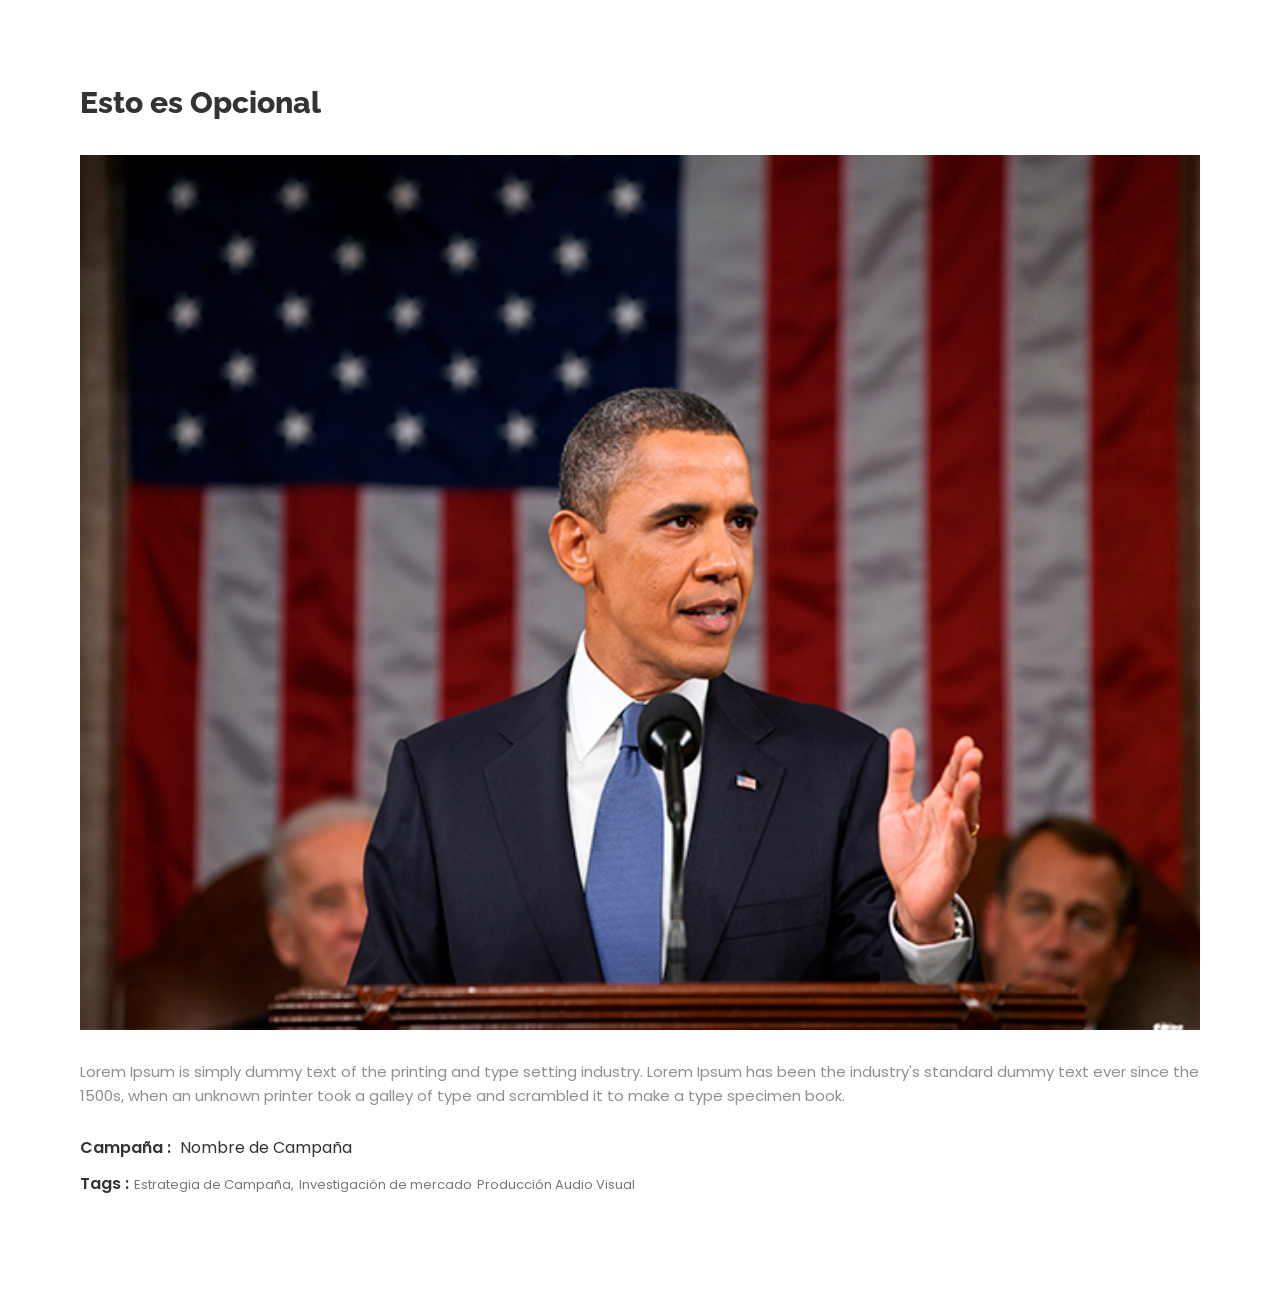
<file: original/portfolio-1.html>
<!DOCTYPE html>
 <html lang="zxx">

    <head>

    	<!-- Metas -->
        <meta charset="utf-8">
		<meta http-equiv="X-UA-Compatible" content="IE=edge" />
        <meta name="viewport" content="width=device-width, initial-scale=1, maximum-scale=1" />
		<meta name="keywords" content="HTML5 Template Infinity onepage themeforest" />
		<meta name="description" content="Infinity - Onepage Multi-Purpose HTML5 Template" />
		<meta name="author" content="UI-ThemeZ" />

		<!-- Title  -->
		<title>Infinity</title>

		<!-- Favicon -->
		<link rel="shortcut icon" href="img/favicon.ico" />

		<!-- Fonts -->
		<link href="https://fonts.googleapis.com/css?family=Poppins:200,300,400,500,600,700,800" rel="stylesheet" />
		<link href="https://fonts.googleapis.com/css?family=Raleway:200,300,400,600,700,800" rel="stylesheet">
		
		<!-- Plugins -->
		<link rel="stylesheet" href="css/plugins.css" />

        <!-- Core Style Css -->
        <link rel="stylesheet" href="css/style.css" />

    </head>

    <body>


    	<!-- =====================================
    	==== Start Work-item -->
    	<div class="work-item">
            
            <h4 class="extra-title mb-30">Esto es Opcional</h4>
            <img src="img/portfolio/2.jpg" alt="">
            <p>Lorem Ipsum is simply dummy text of the printing and type setting industry. Lorem Ipsum has been the industry's standard dummy text ever since the 1500s, when an unknown printer took a galley of type and scrambled it to make a type specimen book.</p>
            <ul>
                <li><span>Campaña : </span> Nombre de Campaña</li>
                <!-- <li><span>Website : </span> <a href="http://infinty.bitballoon.com/www.google.com">www.google.com</a></li> -->
                <li class="tags"><span>Tags :</span><a href="portfolio-1.html#0">Estrategia de Campaña, </a><a href="#">Investigación de mercado </a><a href="portfolio-1.html#0">Producción Audio Visual</a></li>
            </ul>
        </div>
    	<!-- End Work-item ====
    	======================================= -->




       
        <!-- jQuery -->
		<script src="js/jquery-3.0.0.min.js"></script>
		<script src="js/jquery-migrate-3.0.0.min.js"></script>

		<!-- popper.min -->
		<script src="js/popper.min.js"></script>

	  	<!-- bootstrap -->
		<script src="js/bootstrap.min.js"></script>

    </body>
</html>
</file>
<file: original/css/style.css>
/*-----------------------------------------------------------------------------------



-----------------------------------------------------------------------------------*/
/* ----------------------------------------------------------------

	
	

---------------------------------------------------------------- */
@import url("helpers.css");
/* ----------------------------------------------------------------
	Basic
-----------------------------------------------------------------*/
* {
  margin: 0;
  padding: 0;
  -webkit-box-sizing: border-box;
          box-sizing: border-box;
  outline: none !important;
  list-style: none;
}

body {
  color: #333;
  line-height: 1.3;
  font-weight: 400;
  font-family: 'Poppins', sans-serif;
  overflow-x: hidden !important;
}

h1, h2, h3, h4, h5, h6 {
  font-family: 'Raleway', sans-serif;
}

img {
  width: 100%;
  height: auto;
}

span, a, a:hover {
  display: inline-block;
  text-decoration: none;
  color: inherit;
}

.section-head {
  text-align: center;
  margin-bottom: 80px;
}
.section-head h4 {
  font-size: 40px;
  font-weight: 200;
  padding-bottom: 15px;
  position: relative;
}
.section-head h4:after {
  content: '';
  width: 80px;
  height: 2px;
  background: #FFB600;
  position: absolute;
  bottom: 0;
  left: calc(50% - 40px);
}
.section-head h4 span {
  font-weight: 700;
}
.section-head p {
  font-weight: 300;
  font-size: 16px;
  word-spacing: 1px;
  margin-top: 15px;
}

.half-imgl {
  position: absolute;
  top: 0;
  left: 0;
  height: 100%;
  width: 50%;
  background-attachment: fixed;
}

.half-imgr {
  position: absolute;
  top: 0;
  right: 0;
  height: 100%;
  width: 50%;
  background-attachment: fixed;
}

.o-hidden {
  overflow: hidden;
}

.position-re {
  position: relative;
}

.full-width {
  width: 100% !important;
}

.bg-gray {
  background: #ffff;
}
.bg-gray .owl-theme .owl-dots .owl-dot span {
  background: #777;
}

.bg-img {
  background-size: cover;
  background-repeat: no-repeat;
}

.section-padding {
  padding: 100px 0;
}

.valign {
  display: -webkit-box;
  display: -ms-flexbox;
  display: flex;
  -webkit-box-align: center;
  -ms-flex-align: center;
  align-items: center;
}

.v-middle {
  position: absolute;
  width: 100%;
  top: 50%;
  left: 0;
  -webkit-transform: translate(0%, -50%);
  transform: translate(0%, -50%);
}

.extra-title {
  font-weight: 800;
  line-height: 1.5;
  margin-bottom: 15px;
}

.sub-title {
  letter-spacing: 2px;
  color: #FFB600;
  margin-bottom: 10px;
  font-size: 14px;
  font-weight: 600;
}

.owl-theme .owl-dots .owl-dot span {
  width: 8px;
  height: 8px;
  border-radius: 50%;
  background: #F7F8FA;
}

.owl-theme .owl-dots .owl-dot.active span,
.owl-theme .owl-dots .owl-dot:hover span {
  background: #FFB600;
}

.wow {
  -webkit-animation-delay: .5s;
          animation-delay: .5s;
}

/* ----------------------------------------------------------------
	Navbar
-----------------------------------------------------------------*/
.navbar {
  position: absolute;
  left: 0;
  top: 0;
  width: 100%;
  background: transparent;
  z-index: 9;
}
.navbar .icon-bar {
  color: #fff;
}
.navbar .navbar-nav .nav-link {
  font-size: 13px;
  font-weight: 600;
  color: #eee;
  letter-spacing: .5px;
  margin: 15px 5px;
  -webkit-transition: all .5s;
  transition: all .5s;
}
.navbar .navbar-nav .active {
  color: #ffb600 !important;
}

.nav-scroll {
  background: #ffffff30;
  border-bottom: 1px solid rgba(12, 12, 12, 0.04);
  padding: 0;
  position: fixed;
  top: -100px;
  left: 0;
  width: 100%;
  -webkit-transition: -webkit-transform .5s;
  transition: -webkit-transform .5s;
  transition: transform .5s;
  transition: transform .5s, -webkit-transform .5s;
  -webkit-transform: translateY(100px);
  transform: translateY(100px);
}
.nav-scroll .icon-bar {
  color: #222;
}
.nav-scroll .navbar-nav .nav-link {
  color: #222;
}

.logo {
  padding: 15px 0;
  width: 90px;
}

/* ----------------------------------------------------------------
	Header
-----------------------------------------------------------------*/
.header {
  height: 100vh;
  overflow: hidden;
}
.header .caption {
  margin-top: 30px;
  z-index: 9;
}
.header .caption h5 {
  font-weight: 200;
  -webkit-animation-delay: .5s;
          animation-delay: .5s;
  -webkit-transition: all .3s;
  transition: all .3s;
}
.header .caption h5 span {
  font-weight: 600;
}
.header .caption h1 {
  font-weight: 800;
  margin: 10px 0;
  -webkit-animation-delay: .7s;
          animation-delay: .7s;
  -webkit-transition: all .3s;
  transition: all .3s;
}
.header .caption p {
  font-weight: 300;
  margin: 5px 0 30px;
  -webkit-animation-delay: .9s;
          animation-delay: .9s;
  -webkit-transition: all .3s;
  transition: all .3s;
}
.header .buton {
  padding: 10px 30px;
  background: #FFB600;
  color: #fff;
  border-radius: 30px;
  font-family: 700;
  border: 1px solid #FFB600;
  -webkit-transition: all .5s;
  transition: all .5s;
  cursor: pointer;
  -webkit-animation-delay: 1s;
          animation-delay: 1s;
}
.header .buton:hover {
  background: transparent;
}
.header .arrow {
  position: absolute;
  bottom: 5vh;
  width: 100%;
  text-align: center;
  color: #fff;
  font-size: 13px;
  z-index: 8;
}
.header .arrow i {
  position: relative;
  display: inline-block;
  width: 30px;
  height: 30px;
  line-height: 30px;
}
.header .arrow i:after {
  content: "";
  position: absolute;
  top: 0;
  left: 0;
  width: 100%;
  height: 100%;
  background: rgba(255, 255, 255, 0.2);
  border-radius: 50%;
  z-index: -1;
  -webkit-transition: all .2s;
  transition: all .2s;
}
.header .arrow i:hover:after {
  -webkit-transform: scale(1.2);
          transform: scale(1.2);
  opacity: 0;
  -webkit-transition: all .5s;
  transition: all .5s;
}

.slider .arrow, .slider-fade .arrow {
  display: none !important;
}
.slider .owl-item, .slider-fade .owl-item {
  height: 100vh;
  position: relative;
}
.slider .item, .slider-fade .item {
  position: absolute;
  top: 0;
  left: 0;
  height: 100%;
  width: 100%;
  background-size: cover;
}
.slider .item .caption, .slider-fade .item .caption {
  z-index: 9;
}
.slider .owl-theme .owl-dots, .slider-fade .owl-theme .owl-dots {
  position: absolute;
  bottom: 5vh;
  width: 100%;
}

#particles-js {
  position: absolute;
  top: 0;
  left: 0;
  width: 100%;
  height: 100%;
  z-index: 3;
}

.bg-vid, #canvas-basic {
  position: absolute;
  top: 0;
  left: 0;
  min-width: 100%;
  min-height: 100%;
}

/* ----------------------------------------------------------------
	Hero
-----------------------------------------------------------------*/
.hero .intro {
  padding: 100px 0;
}
.hero .intro .content {
  padding: 0 30px;
}
.hero .intro .logo-img {
  width: 70px;
  margin: 0 auto 15px;
}
.hero .feats .item {
  padding: 80px 30px;
  border: 1px solid #eee;
}
.hero .feats .item .icon {
  font-size: 60px;
  color: #FFB600;
  margin-bottom: 50px;
}
.hero .feats .item h6 {
  margin-bottom: 20px;
}
.hero .feats .item .more {
  margin-top: 30px;
  font-weight: 600;
  font-size: 13px;
  border-bottom: 1px solid #ccc;
  -webkit-transition: all .5s;
  transition: all .5s;
}
.hero .feats .item .more i {
  font-size: 10px;
  -webkit-transition: padding .5s;
  transition: padding .5s;
}
.hero .feats .item .more:hover {
  color: #FFB600;
}
.hero .feats .item .more:hover i {
  padding-left: 5px;
}

/* ----------------------------------------------------------------
	About
-----------------------------------------------------------------*/
.about .content {
  padding: 100px 0;
}
.about .content .item {
  margin-bottom: 15px;
}
.about .content .item .icon {
  font-size: 15px;
  padding-right: 5px;
  color: #FFB600;
}
.about .content .item h6 {
  font-size: 15px;
}
.about .fbox {
  padding-left: 15px;
}
.about .skills .skill-item {
  margin-top: 30px;
}
.about .skills h6 {
  font-weight: 700;
  font-size: 12px;
  letter-spacing: .5px;
  margin-bottom: 10px;
}
.about .skills .skills-progress {
  width: 100%;
  height: 2px;
  background: #fff;
  position: relative;
  z-index: 2;
}
.about .skills .skills-progress span {
  position: absolute;
  width: 0;
  height: 100%;
  top: 0;
  left: 0;
  background: #FFB600;
  z-index: -1;
}
.about .skills .skills-progress span:after {
  content: attr(data-value);
  color: #fff;
  padding: 3px 8px;
  border-radius: 5px;
  background: #222;
  font-size: 10px;
  position: absolute;
  right: -5px;
  top: 10px;
}
.about .skills .skills-progress span:before {
  content: '';
  width: 0;
  height: 0;
  border-right: 5px solid transparent;
  border-left: 5px solid transparent;
  border-bottom: 5px solid #222;
  position: absolute;
  top: 5px;
  right: 8px;
  z-index: 6;
}
.about .quote {
  margin-top: 50px;
  padding: 30px 20px;
  background: #fff;
  border-radius: 5px;
  -webkit-box-shadow: 0px 10px 30px -8px rgba(0, 0, 0, 0.1);
          box-shadow: 0px 10px 30px -8px rgba(0, 0, 0, 0.1);
  position: relative;
}
.about .quote .icon {
  width: 50px;
  height: 50px;
  border-radius: 50%;
  background: #FFB600;
  color: #fff;
  font-size: 30px;
  text-align: center;
  line-height: 50px;
  position: absolute;
  top: -25px;
  right: 0px;
  -webkit-box-shadow: 0px 10px 30px -8px rgba(0, 0, 0, 0.1);
          box-shadow: 0px 10px 30px -8px rgba(0, 0, 0, 0.1);
}
.about .quote img {
  margin-top: 10px;
  width: 60px;
  border-radius: 50%;
  float: left;
}
.about .quote .info {
  margin-top: 20px;
  margin-left: 80px;
}
.about .quote .info span {
  margin-top: 5px;
  font-size: 12px;
  color: #888;
}

/* ----------------------------------------------------------------
	Portfolio
-----------------------------------------------------------------*/
.portfolio {
  overflow: hidden;
}
.portfolio .filtering {
  text-align: center;
}
.portfolio .filtering span {
  padding: 8px 22px;
  background: #f7f7f7;
  border: 1px solid #eee;
  margin: 0 5px;
  color: #777;
  letter-spacing: 1px;
  font-weight: 600;
  font-size: 13px;
  text-transform: uppercase;
  border-radius: 4px;
  cursor: pointer;
  position: relative;
  overflow: hidden;
}
.portfolio .filtering .active {
  background: #FFB600;
  border-color: #FFB600;
  color: #fff;
}
.portfolio .items {
  padding: 5px;
}
.portfolio .item-img {
  position: relative;
  overflow: hidden;
}
.portfolio .item-img:hover .item-img-overlay {
  opacity: 1;
  -webkit-transform: translateY(0);
          transform: translateY(0);
}
.portfolio .item-img:hover h6 {
  -webkit-transform: translateY(0);
          transform: translateY(0);
}
.portfolio .item-img h6 {
  font-weight: 600;
  position: relative;
  margin-bottom: 5px;
  -webkit-transform: translateY(-15px);
          transform: translateY(-15px);
  -webkit-transition: all .5s;
  transition: all .5s;
}
.portfolio .item-img-overlay {
  position: absolute;
  top: 5px;
  left: 5px;
  right: 5px;
  bottom: 5px;
  background: rgba(255, 255, 255, 0.95);
  color: #35424C;
  opacity: 0;
  -webkit-transition: all .5s;
  transition: all .5s;
  z-index: 2;
  -webkit-transform: translateY(10px);
          transform: translateY(10px);
}
.portfolio .item-img-overlay a {
  font-size: 30px;
  position: absolute;
  bottom: 15px;
  right: 15px;
}

.work-item {
  padding: 80px;
}
.work-item p {
  margin: 30px 0;
}
.work-item li {
  margin-bottom: 15px;
}
.work-item li span {
  font-weight: 600;
  padding-right: 5px;
}
.work-item .tags a {
  margin-right: 5px;
  font-size: 13px;
  color: #777;
}

/* ----------------------------------------------------------------
	Services
-----------------------------------------------------------------*/
.services .bord {
  border-left: 1px solid #f1f1f1;
  border-right: 1px solid #f1f1f1;
}
.services .custom-bord {
  margin: 10px 0;
  border-bottom: 1px solid #f1f1f1;
  width: 100%;
}
.services .item {
  padding: 30px 15px;
}
.services .item:hover .icon {
  background: #FFB600;
  color: #fff;
}
.services .item .icon {
  width: 60px;
  height: 60px;
  line-height: 60px;
  border-radius: 50%;
  background: #f7f7f7;
  font-size: 30px;
  color: #FFB600;
  margin: 0 auto 15px;
  -webkit-transition: all .5s;
  transition: all .5s;
}
.services .item h6 {
  margin-bottom: 10px;
  font-size: 17px;
}

/* ----------------------------------------------------------------
	Team
-----------------------------------------------------------------*/
.team .titem {
  padding: 8px;
  background: #fff;
  -webkit-box-shadow: 0px 5px 20px rgba(0, 0, 0, 0.05);
          box-shadow: 0px 5px 20px rgba(0, 0, 0, 0.05);
}
.team .titem:hover .author-img {
  border-radius: 0;
}
.team .titem .author-img {
  margin: auto;
  overflow: hidden;
  -webkit-transition: all .2s;
  transition: all .2s;
}
.team .titem .info {
  padding: 15px 0 7px;
}
.team .titem .info h6 {
  font-size: 16px;
  margin-bottom: 2px;
}
.team .titem .info span {
  font-size: 13px;
  color: #888;
}
.team .titem .info a {
  display: inline-block;
  width: 30px;
  height: 30px;
  line-height: 30px;
  border-radius: 50%;
  background: #f7f7f7;
  font-size: 12px;
  margin: 8px 2px 0;
  -webkit-transition: all .5s;
  transition: all .5s;
}
.team .titem .info a:hover {
  background: #FFB600;
  color: #fff;
}
.team .owl-carousel .owl-stage-outer {
  padding: 15px 0;
}

/* ----------------------------------------------------------------
	Numbers
-----------------------------------------------------------------*/
.numbers {
  background-attachment: fixed;
}
.numbers .item:hover .icon .back {
  -webkit-transition: all .2s;
  transition: all .2s;
  left: 0;
}
.numbers .item:hover .icon .front {
  -webkit-transition: all .2s;
  transition: all .2s;
  left: -100px;
}
.numbers .item .icon {
  position: relative;
  display: inline-block;
  width: 80px;
  height: 80px;
  line-height: 80px;
  border-radius: 50%;
  background: rgba(255, 255, 255, 0.1);
  font-size: 25px;
  margin: 0 auto 10px;
  overflow: hidden;
}
.numbers .item .icon i {
  position: absolute;
  width: 100%;
  height: 100%;
  top: 0;
  left: 0;
  line-height: 80px;
  border-radius: 50%;
}
.numbers .item .icon .back {
  left: 100px;
}
.numbers .item h2 {
  color: #FFB600;
  font-size: 50px;
  font-weight: 700;
  font-family: inherit;
  margin-bottom: 10px;
}
.numbers .item h2 span {
  font-size: 30px;
  font-weight: 400;
  color: inherit;
  padding-left: 5px;
}
.numbers .item p {
  font-size: 17px;
  color: #fff;
}

/* ----------------------------------------------------------------
	Price
-----------------------------------------------------------------*/
.price .item {
  text-align: center;
  padding: 30px 15px;
  background: #fff;
  border-radius: 5px;
  -webkit-transition: all .5s;
  transition: all .5s;
}
.price .item.active, .price .item:hover {
  -webkit-box-shadow: 0px 0px 30px -2px rgba(0, 0, 0, 0.1);
          box-shadow: 0px 0px 30px -2px rgba(0, 0, 0, 0.1);
}
.price .item.active .order .button, .price .item:hover .order .button {
  background: #FFB600;
}
.price .item .type {
  font-weight: 800;
  font-size: 22px;
}
.price .item .mount {
  width: 110px;
  height: 110px;
  border-radius: 50%;
  background: #f7f7f7;
  margin: 30px auto 15px;
  -webkit-box-shadow: 0px 8px 20px rgba(0, 0, 0, 0.07);
          box-shadow: 0px 8px 20px rgba(0, 0, 0, 0.07);
}
.price .item .mount h3 {
  display: inline-block;
  line-height: 110px;
  font-weight: 800;
  font-size: 45px;
  color: #111;
  position: relative;
}
.price .item .mount h3 span {
  font-size: 14px;
  position: absolute;
  left: -10px;
  top: -10px;
}
.price .item .per {
  color: #888;
  font-size: 12px;
  margin-bottom: 15px;
}
.price .item li {
  font-size: 14px;
  padding: 15px 0;
  border-bottom: 1px solid #f5f5f5;
}
.price .item li:last-child {
  border: 0;
}
.price .item .order .button {
  padding: 10px 30px;
  border-radius: 30px;
  background: #222;
  text-transform: uppercase;
  font-size: 14px;
  letter-spacing: .5px;
  color: #fff;
  -webkit-transition: all .5s;
  transition: all .5s;
}

/* ----------------------------------------------------------------
	Clients
-----------------------------------------------------------------*/
.clients {
  background-attachment: fixed;
}
.clients .icon {
  font-size: 50px;
  margin-bottom: 15px;
}
.clients h2 {
  margin-bottom: 30px;
}
.clients .citem .client-img {
  width: 100px;
  height: 100px;
  margin: 0 auto 10px;
  border-radius: 50%;
  overflow: hidden;
}
.clients .citem h6 {
  margin-bottom: 15px;
}
.clients .citem p {
  padding: 0 50px;
}
.clients .citem span {
  font-size: 14px;
  margin: 15px 0 10px;
}
.clients .citem li {
  font-size: 12px;
  display: inline-block;
  color: #FFB600;
}

/* ----------------------------------------------------------------
	Blog
-----------------------------------------------------------------*/
.blog .pitem {
  background: #fff;
  padding: 15px;
  border-radius: 5px;
  -webkit-box-shadow: 0px 0px 30px -4px rgba(0, 0, 0, 0.1);
          box-shadow: 0px 0px 30px -4px rgba(0, 0, 0, 0.1);
}
.blog .pitem .post-img {
  position: relative;
  margin-top: -50px;
  border-radius: 5px;
  overflow: hidden;
  -webkit-box-shadow: 0px 10px 30px -4px rgba(0, 0, 0, 0.1);
          box-shadow: 0px 10px 30px -4px rgba(0, 0, 0, 0.1);
}
.blog .pitem .content {
  padding: 30px 0 15px;
}
.blog .pitem .content .tag {
  font-size: 12px;
  color: #FFB600;
  margin-bottom: 15px;
}
.blog .pitem .content h5 {
  font-family: inherit;
  font-weight: 700;
  font-size: 20px;
  line-height: 1.5;
  margin-bottom: 15px;
}
.blog .owl-carousel .owl-stage-outer {
  padding: 50px 0 30px;
}

/* ----------------------------------------------------------------
	Contact
-----------------------------------------------------------------*/
.contact .contact-info {
  background-attachment: fixed;
}
.contact .contact-info .icon {
  padding: 50px 15px;
  background: rgba(255, 255, 255, 0.1);
  float: left;
  font-size: 20px;
}
.contact .contact-info .cont {
  margin-left: 30px;
}
.contact .contact-info h6 {
  font-family: inherit;
  font-size: 14px;
  margin-bottom: 5px;
}
.contact .contact-info p {
  font-size: 14px;
}
.contact .form input[type='text'],
.contact .form input[type='email'],
.contact .form textarea {
  width: 100%;
  padding: 15px;
  font-size: 14px;
  border: 0;
  background: #f7f7f7;
  border-radius: 5px;
}
.contact .form textarea {
  height: 175px;
  max-height: 175px;
  max-width: 100%;
}
.contact .form input[type='submit'] {
  padding: 10px 30px;
  background: #222;
  color: #fff;
  font-size: 14px;
  border: 0;
  border-radius: 5px;
  cursor: pointer;
  -webkit-transition: all .5s;
  transition: all .5s;
}
.contact .form input[type='submit']:hover {
  background: #FFB600;
}
.contact .themap {
  background: #222;
  padding: 0 15px;
}
.contact .themap .map-toggle {
  color: #fff;
  padding: 30px 0;
  font-size: 12px;
  text-transform: uppercase;
  letter-spacing: 1px;
  text-align: center;
  position: relative;
}
.contact .themap .map-toggle:after {
  content: 'Abre el Mapa y Ubicanos';
  position: relative;
  cursor: pointer;
}
.contact .themap .map-toggle i {
  margin-right: 5px;
  color: #FFB600;
  cursor: pointer;
}
.contact .themap .map-opened:after {
  content: 'Nuestra Ubicacion';
  position: relative;
}
.contact .themap .map {
  display: none;
  height: 380px;
  width: 100%;
  border-bottom: 15px solid #222;
}

/* ----------------------------------------------------------------
	Footer
-----------------------------------------------------------------*/
footer {
  background: #111;
  color: #fff;
}
footer .logo {
  padding: 0;
}
footer .social-icon a {
  width: 30px;
  height: 30px;
  line-height: 30px;
  background: #171717;
  border-radius: 50%;
  font-size: 12px;
  margin: 15px 2px;
  -webkit-transition: all .5s;
  transition: all .5s;
}
footer .social-icon a:hover {
  background: #FFB600;
}
footer p {
  font-weight: 300;
}

/* ----------------------------------------------------------------
	Responsive
-----------------------------------------------------------------*/
@media screen and (max-width: 991px) {
  .mb-md50 {
    margin-bottom: 50px;
  }

  .mb-md30 {
    margin-bottom: 30px;
  }

  .mb-md0 {
    margin-bottom: 0;
  }

  .navbar .navbar-collapse {
    max-height: 340px;
    overflow: auto;
    background: #fff;
    text-align: center;
    padding: 10px 0;
  }
  .navbar .nav-link {
    margin: 10px auto !important;
    color: #222 !important;
  }

  .half-imgl,
  .half-imgr {
    display: none;
  }

  .about .content {
    border-top: 1px solid #eee;
  }

  .services .bord {
    border: 0;
  }
  .services .custom-bord {
    display: none;
  }

  .clients .citem p {
    padding: 0;
  }
}
@media screen and (max-width: 767px) {
  .mb-sm50 {
    margin-bottom: 50px;
  }

  .mb-sm30 {
    margin-bottom: 30px;
  }
}
.slider{
    color: #ffff !important;;}

.bg-gray1 {
    background: #f7f7f7;

/*# sourceMappingURL=style.css.map */
</file>
